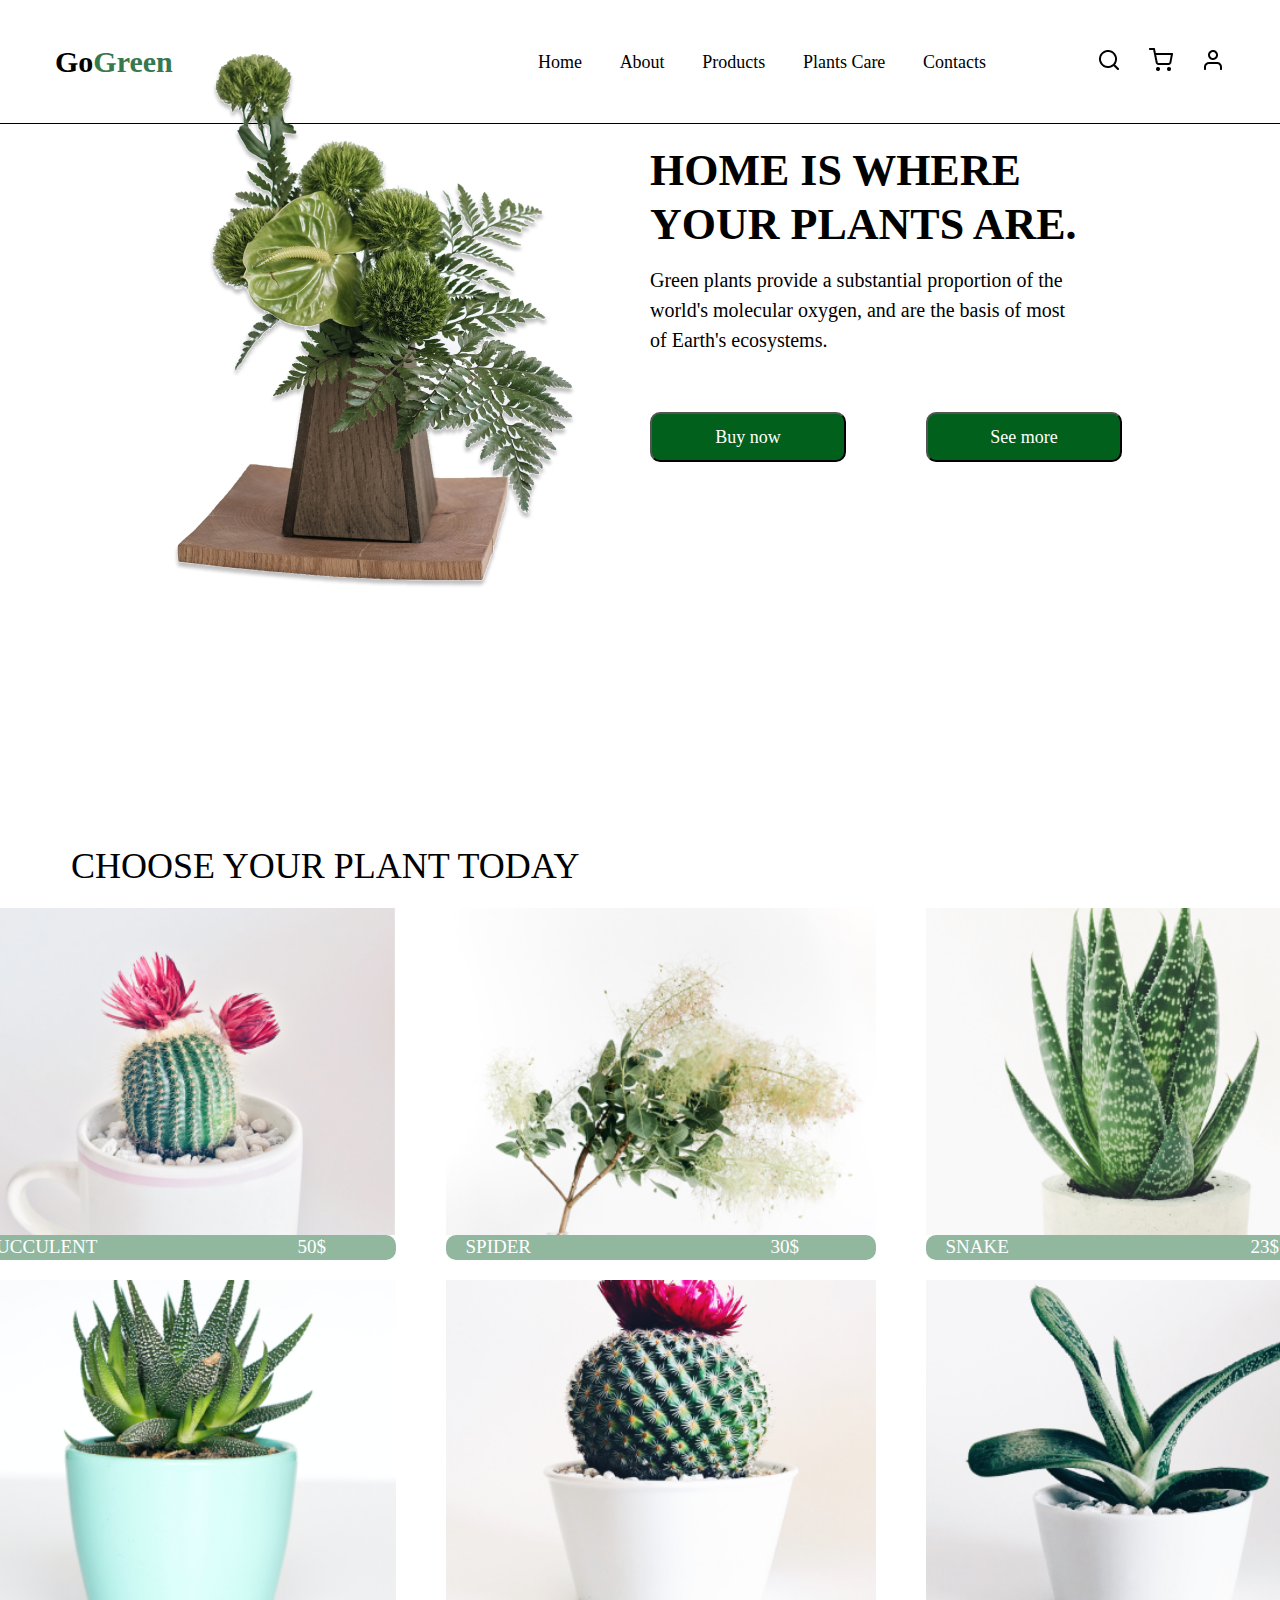
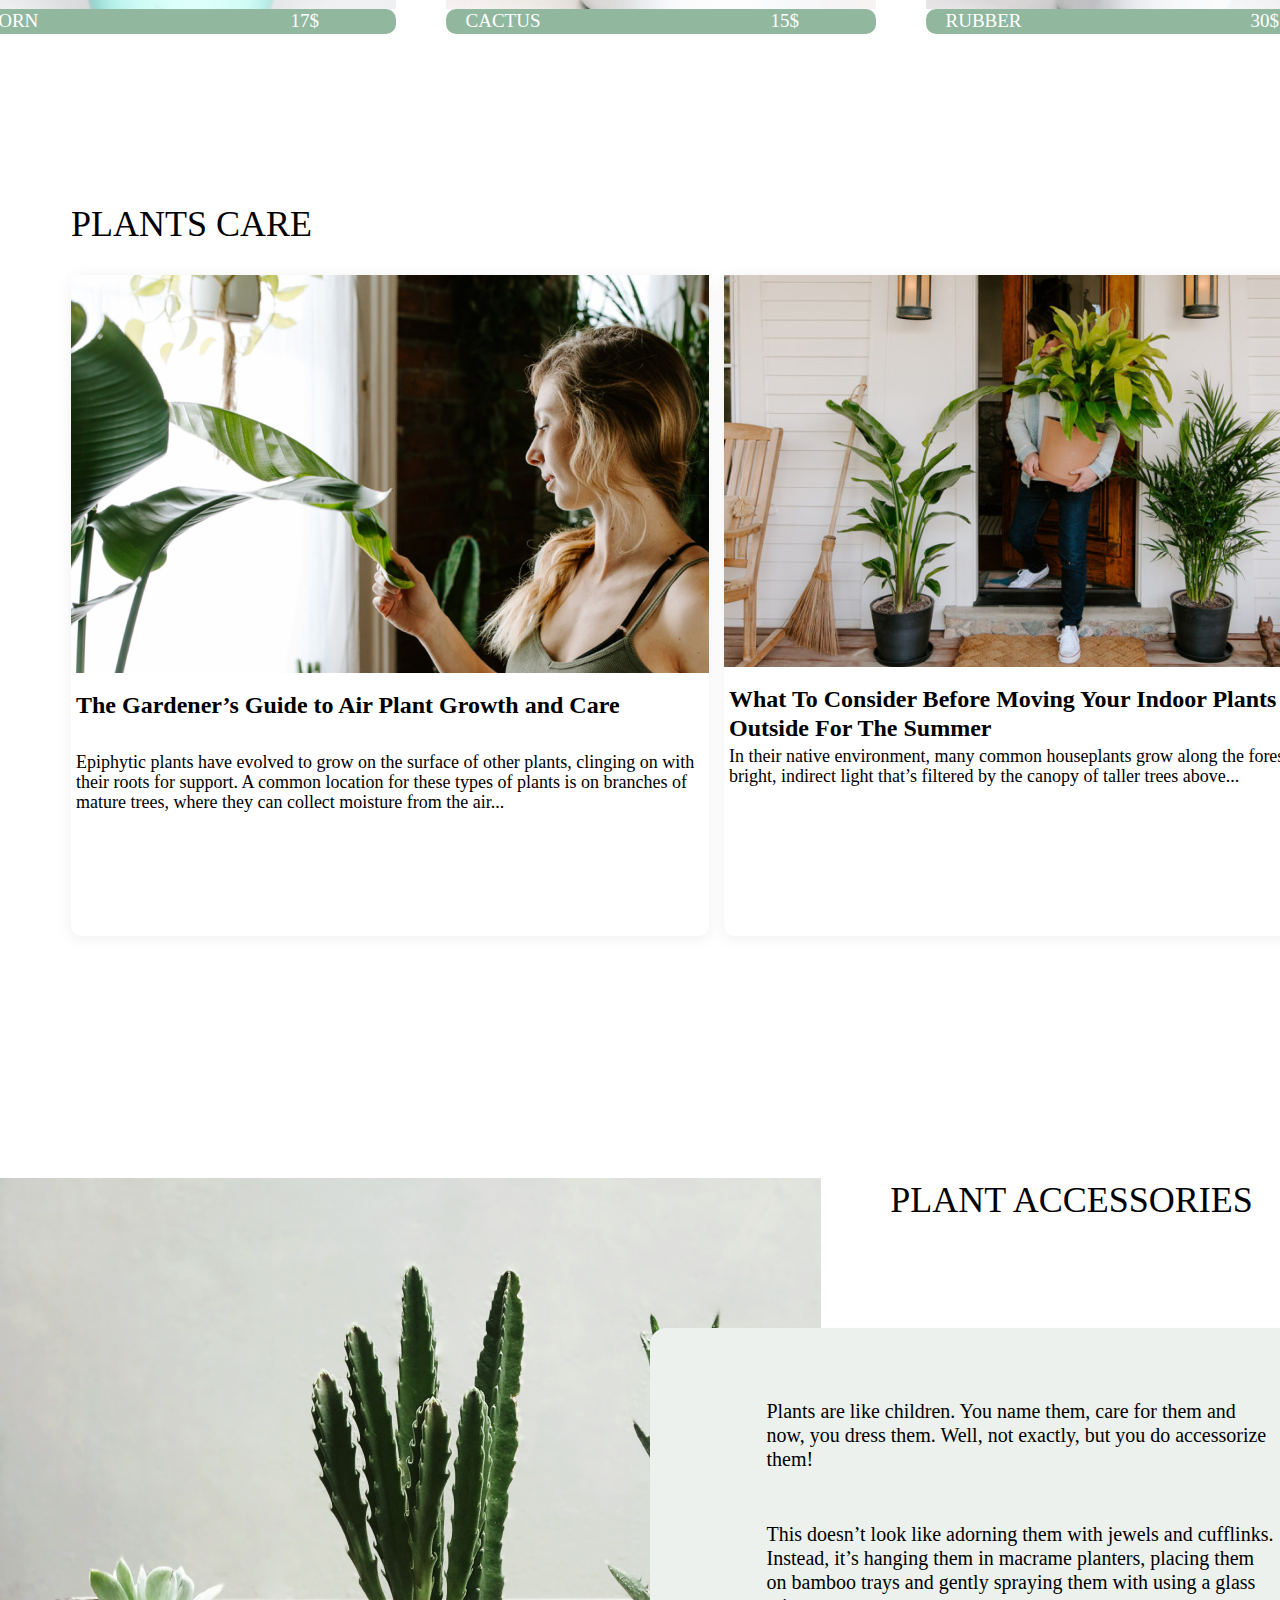
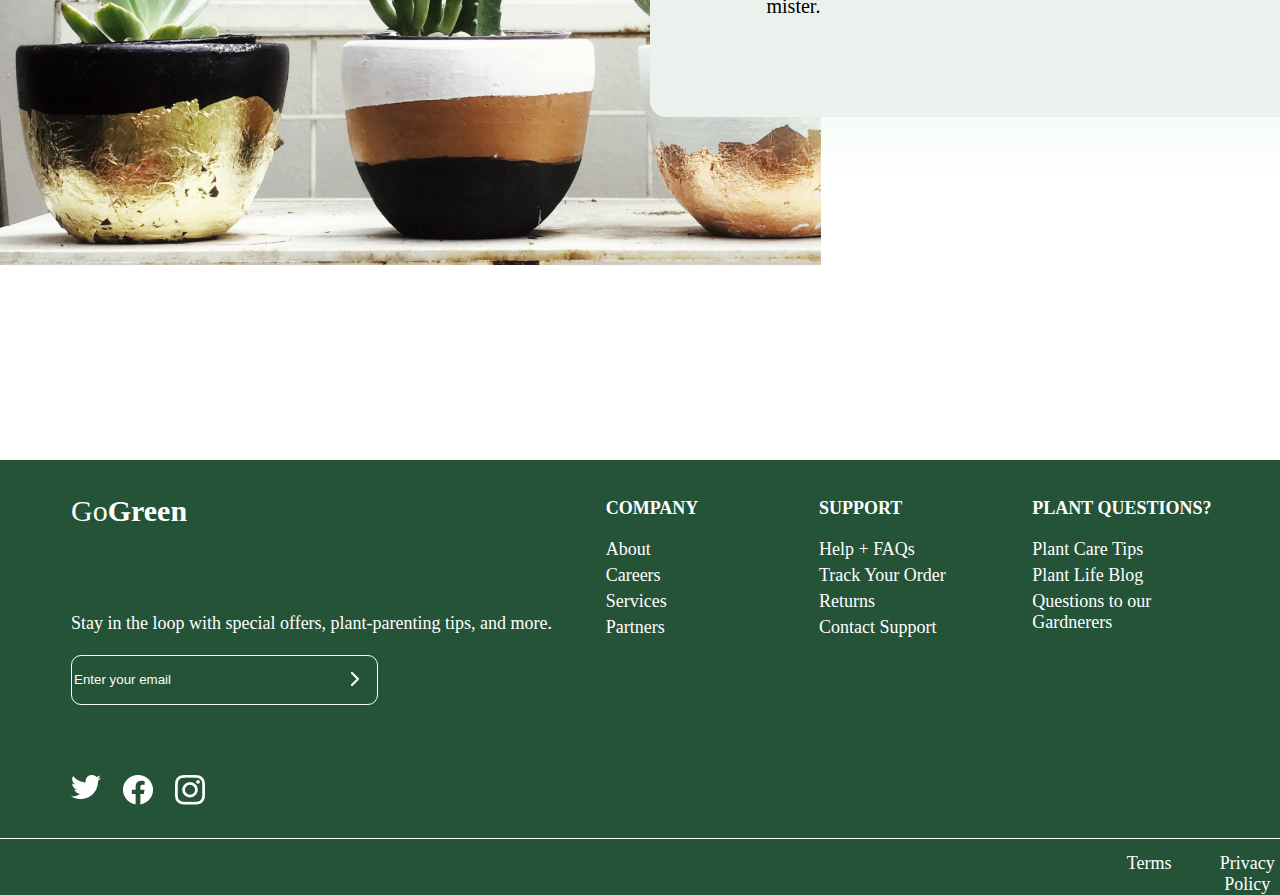
<file: index.html>
<!DOCTYPE html>
<html lang="en">
<head>
    <meta charset="UTF-8">
    <meta http-equiv="X-UA-Compatible" content="IE=edge">
    <meta name="viewport" content="width=device-width, initial-scale=1.0">
    <link rel="stylesheet" href="assets/css/reset.css">
    <link rel="stylesheet" href="assets/css/style.css">
    <title>Main Page</title>
</head>
<body>
    <header>
        <nav class="headerpart">
            <div class="maintitle">
                <h3 class="go"><a href="index.html">Go</a></h3>
                <h3 class="green"><a href="index.html">Green</a></h3>
            </div>
       

       
            <ul class="menu">
                <li><a href="index.html">Home</a></li>
                <li><a href="#">About</a></li>
                <li><a href="#">Products</a></li>
                <li><a href="#">Plants Care</a></li>
                <li><a href="contact.html">Contacts</a></li>
            </ul>
        

        
            <ul class="vectors">
                <li><img src="assets/imgs/vectors/vectorsearch.png" alt="searchvector"></li>
                <li><img src="assets/imgs/vectors/vectorshop.png" alt="shopvector"></li>
                <li><img src="assets/imgs/vectors/vectorman.png" alt="manvector"></li>    
            </ul>  

        </nav>
    </header>

    <main>
        <section class="mainpage">
        <div class="firstdiv">
            <span class="mainimage">
                <img src="assets/imgs/mainpage/mainphoto.png" alt="photo of flower">
            </span>

            <div class="firstdivtext">
                <h3>HOME IS WHERE</h3>
                <h3>YOUR PLANTS ARE.</h3>

                <p>Green plants provide a substantial 
                    proportion of the world's molecular oxygen, 
                    and are the basis of most of Earth's ecosystems.
                </p>
                <div class="buttons">
                <button>
                   <a href="#"> Buy now</a>
                </button>

                <button>
                    <a href="#">See more</a>
                </button>
                </div>
            </div>

            <div class="iconcolumn">
                <ul>
                    <li><img src="assets/imgs/icons/blacktwitter.png"></li>
                    <li><img src="assets/imgs/icons/blackfb.png"></li>
                    <li><img src="assets/imgs/icons/blackinsta.png"></li>
                </ul>
            </div>
        </div>

        <div class="seconddiv">
            <h3>CHOOSE YOUR PLANT TODAY</h3>

            <div class="seconddivboxes">
            <div class="seconddivbox">
                <img src="assets/imgs/mainpage/flower1.png" alt="flower">
                <div class="boxtext">
                    <p>SUCCULENT</p>
                    <p>50$</p>
                </div>
            </div>

            <div class="seconddivbox">
                <img src="assets/imgs/mainpage/flower2.png" alt="flower">
                <div class="boxtext">
                    <p>SPIDER PLANT</p>
                    <p>30$</p>
                </div>
            </div>
            
            <div class="seconddivbox">
                <img src="assets/imgs/mainpage/flower3.png" alt="flower">
                <div class="boxtext">
                    <p>SNAKE PLANT</p>
                    <p>23$</p>
                </div>
            </div>
            
            <div class="seconddivbox">
                <img src="assets/imgs/mainpage/flower4.png" alt="flower">
                <div class="boxtext">
                    <p>CORN PLANT</p>
                    <p>17$</p>
                </div>
            </div>
            
            <div class="seconddivbox">
                <img src="assets/imgs/mainpage/flower5.png" alt="flower">
                <div class="boxtext">
                    <p>CACTUS</p>
                    <p>15$</p>
                </div>
            </div>
            
            <div class="seconddivbox">
                <img src="assets/imgs/mainpage/flower6.png" alt="flower">
                <div class="boxtext">
                    <p>RUBBER FIG</p>
                    <p>30$</p>
                </div>
            </div>
        </div>
        </div>
        
        <div class="thirddiv">
            <h3 class="thirddivtitle">PLANTS CARE</h3>

            <div class="thirddivboxes">
                <div class="thirddivbox">
                    <img src="assets/imgs/mainpage/plantscare1.png">
                    <h3>The Gardener’s Guide to Air Plant Growth and Care</h3>
                    <p>Epiphytic plants have evolved to grow on the surface of other plants, clinging on with their roots for support. A common location for these types of plants is on branches of mature trees, where they can collect moisture from the air...</p>
                </div>

                <div class="thirddivbox">
                    <img src="assets/imgs/mainpage/plantscare2.png">
                    <h3>What To Consider Before Moving Your Indoor Plants 
                        Outside For The Summer
                        </h3>
                    <p>In their native environment, many common houseplants grow along the forest floor in bright, indirect light that’s filtered by the canopy of taller trees above...</p>
                </div>
            </div>
            <span>See more</span>
        </div>

        <div class="forthdiv">
            <img src="assets/imgs/mainpage/forthdiv.png" alt="photo">

            <h3>PLANT ACCESSORIES</h3>

            <div class="forthdivtext">
                <p>
                    Plants are like children. You name them, care for them and now, you dress them. Well, not exactly, but you do accessorize them!
                </p>

                <p>
                This doesn’t look like adorning them with jewels and cufflinks. Instead, it’s hanging them in macrame planters, placing them on bamboo trays and gently spraying them with using a glass mister.
                </p>
            </div>
        </div>
            </section>
    </main>

    <footer>
        <section class="footermenu">
            <div class="abovefooterdiv">
                <div class="leftdiv">
                    <div class="fmaintitle">
                    <h3 class="fgo"><a href="index.html">Go</a></h3>
                    <h3 class="fgreen"><a href="index.html">Green</a></h3>
                    </div>

                    <p>
                        Stay in the loop with special offers,
                        plant-parenting tips, and more.
                    </p>

                    <form action="text">
                        <img src="assets/imgs/vectors/vectoremail.png">
                        <input type="text" placeholder="Enter your email">
                    </form>
                
                    <ul>
                        <li><img src="assets/imgs/icons/icontwitter.png" alt="twitter"></li>
                        <li><img src="assets/imgs/icons/iconfb.png" alt="fb"></li>
                        <li><img src="assets/imgs/icons/iconinsta.png" alt="insta"></li>
                    </ul>
                </div>

                <div class="boxes">
                <div class="box">
                    <h3>COMPANY</h3>
                    <ul>
                        <li>About</li>
                        <li>Careers</li>
                        <li>Services</li>
                        <li>Partners</li>
                    </ul>
                </div>

                <div class="box">
                    <h3>SUPPORT</h3>
                    <ul>
                        <li>Help + FAQs</li>
                        <li>Track Your Order</li>
                        <li>Returns</li>
                        <li>Contact Support</li>
                    </ul>
                </div>

                <div class="box">
                    <h3>PLANT QUESTIONS?</h3>
                <ul>
                    <li>Plant Care Tips</li>
                    <li>Plant Life Blog</li>
                    <li>Questions to our Gardnerers</li>
                </ul>
            </div>
                </div>
            </div>

            <div class="belowfooterdiv">
                <ul>
                    <li>Terms</li>
                    <li>Privacy Policy</li>
                    <li>Accessibility</li>
                </ul>
            </div>
        </section>
    </footer>
</body>
</html>
</file>
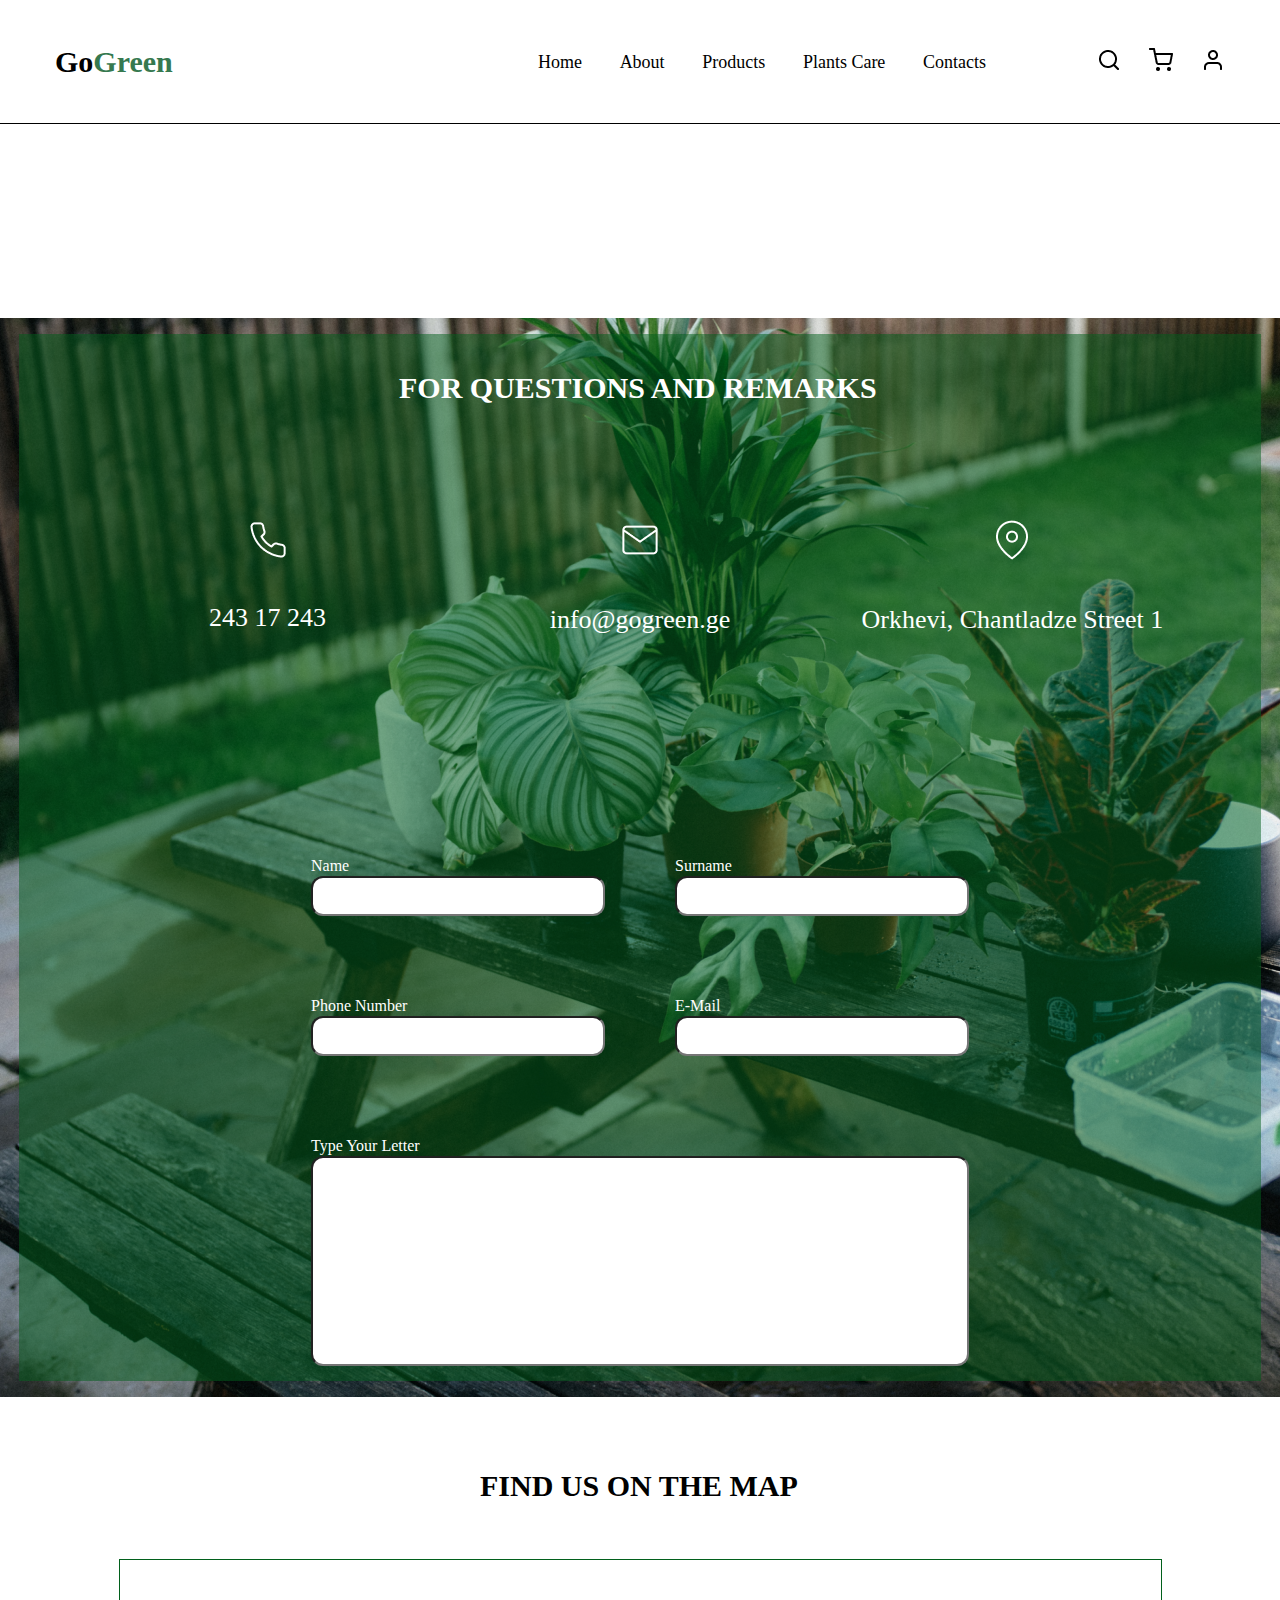
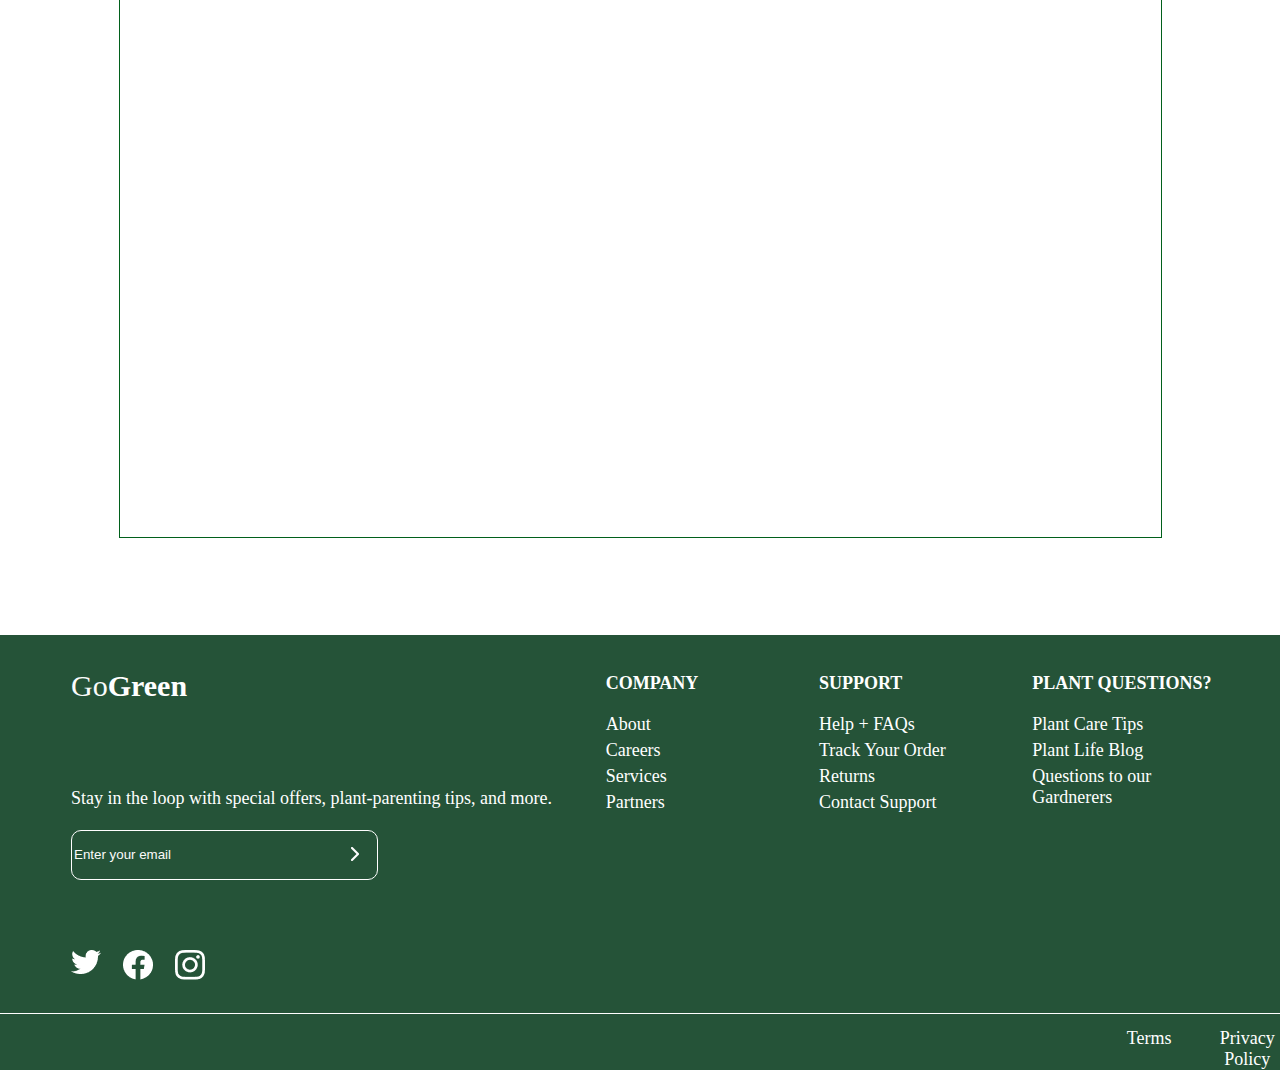
<file: contact.html>
<!DOCTYPE html>
<html lang="en">
<head>
    <meta charset="UTF-8">
    <meta http-equiv="X-UA-Compatible" content="IE=edge">
    <meta name="viewport" content="width=device-width, initial-scale=1.0">
    <link rel="stylesheet" href="assets/css/reset.css">
    <link rel="stylesheet" href="assets/css/style.css">
    <title>Main Page</title>
</head>
<body>
    <header>
        <nav class="headerpart">
            <div class="maintitle">
                <h3 class="go"><a href="index.html">Go</a></h3>
                <h3 class="green"><a href="index.html">Green</a></h3>
            </div>
       

       
            <ul class="menu">
                <li><a href="index.html">Home</a></li>
                <li><a href="#">About</a></li>
                <li><a href="#">Products</a></li>
                <li><a href="#">Plants Care</a></li>
                <li><a href="contact.html">Contacts</a></li>
            </ul>
        

        
            <ul class="vectors">
                <li><img src="assets/imgs/vectors/vectorsearch.png" alt="searchvector"></li>
                <li><img src="assets/imgs/vectors/vectorshop.png" alt="shopvector"></li>
                <li><img src="assets/imgs/vectors/vectorman.png" alt="manvector"></li>    
            </ul>  

        </nav>
    </header>
    <main>
        <section class="contactpage">
            <div class="firstdivback">
            <div class="contactfirstdiv">
                <h3>FOR QUESTIONS AND REMARKS</h3>

                <div class="shortinfo">
                    <div class="shortinfodiv">
                        <li><img src="assets/imgs/contactpage/mobilevector.png"></li>
                        <h2>243 17 243</h2>
                    </div>

                    <div class="shortinfodiv">
                        <li><img src="assets/imgs/contactpage/emailvector.png"></li>
                        <h2>info@gogreen.ge</h2>
                    </div>

                    <div class="shortinfodiv">
                        <li><img src="assets/imgs/contactpage/mapvector.png"></li>
                        <h2>Orkhevi, Chantladze Street 1</h2>
                    </div>
                </div>

                <div class="filling">
                    <div class="form">
                        <label>Name</label>
                        <input type="text" required/>
                    </div>

                    <div class="form">
                        <label>Surname</label>
                        <input type="text" required/>
                    </div>

                    <div class="form">
                        <label>Phone Number</label>
                        <input type="number" required/>
                    </div>

                    <div class="form">
                        <label>E-Mail</label>
                        <input type="text" required/>
                    </div>

                    <div class="form">
                        <label>Type Your Letter</label>
                        <input type="text" required/>
                    </div>
                </div>
            </div>
        </div>

            <div class="contactseconddiv">
                <h3>FIND US ON THE MAP</h3>

                <div class="divformap">
                    <iframe src="https://www.google.com/maps/embed?pb=!1m18!1m12!1m3!1d8074.935078675673!2d41.63109332636299!3d41.648855939356785!2m3!1f0!2f0!3f0!3m2!1i1024!2i768!4f13.1!3m3!1m2!1s0x406786408dd845ff%3A0x5660047e2e27d076!2z4YOU4YOV4YOg4YOd4YOe4YOY4YOhIOGDm-GDneGDlOGDk-GDkOGDnOGDmA!5e0!3m2!1ska!2sge!4v1678054061312!5m2!1ska!2sge" width="600" height="450" style="border:0;" allowfullscreen="" loading="lazy" referrerpolicy="no-referrer-when-downgrade"></iframe>
                </div>
            </div>
        </section>
    </main>
    <footer>
        <section class="footermenu">
            <div class="abovefooterdiv">
                <div class="leftdiv">
                    <div class="fmaintitle">
                    <h3 class="fgo"><a href="index.html">Go</a></h3>
                    <h3 class="fgreen"><a href="index.html">Green</a></h3>
                    </div>

                    <p>
                        Stay in the loop with special offers,
                        plant-parenting tips, and more.
                    </p>

                    <form action="text">
                        <img src="assets/imgs/vectors/vectoremail.png">
                        <input type="text" placeholder="Enter your email">
                    </form>
                
                    <ul>
                        <li><img src="assets/imgs/icons/icontwitter.png" alt="twitter"></li>
                        <li><img src="assets/imgs/icons/iconfb.png" alt="fb"></li>
                        <li><img src="assets/imgs/icons/iconinsta.png" alt="insta"></li>
                    </ul>
                </div>

                <div class="boxes">
                <div class="box">
                    <h3>COMPANY</h3>
                    <ul>
                        <li>About</li>
                        <li>Careers</li>
                        <li>Services</li>
                        <li>Partners</li>
                    </ul>
                </div>

                <div class="box">
                    <h3>SUPPORT</h3>
                    <ul>
                        <li>Help + FAQs</li>
                        <li>Track Your Order</li>
                        <li>Returns</li>
                        <li>Contact Support</li>
                    </ul>
                </div>

                <div class="box">
                    <h3>PLANT QUESTIONS?</h3>
                <ul>
                    <li>Plant Care Tips</li>
                    <li>Plant Life Blog</li>
                    <li>Questions to our Gardnerers</li>
                </ul>
            </div>
                </div>
            </div>

            <div class="belowfooterdiv">
                <ul>
                    <li>Terms</li>
                    <li>Privacy Policy</li>
                    <li>Accessibility</li>
                </ul>
            </div>
        </section>
    </footer>
</body>
</html>
</file>
<file: assets/css/style.css>
@font-face {
    font-family: Poppins;
    src: url(../fonts/Poppins-Light.ttf);
}
@font-face {
    font-family: Malayalam;
    src: url(../fonts/Malayalam\ MN.ttc);
}
@font-face {
    font-family: FiraGo;
    src: url(../fonts/FiraGO-Medium.ttf);
}


/*here is style of MAIN PAGE*/
/* აღნიშნულ ნაწილში გაწერილია ჰედერ მენიუს სტილები */
.headerpart {
    width: 100%;
    height: 124px;
    border-bottom: 1px solid #000000;
    display: flex;
    justify-content: center;
    align-items: center;

}
.maintitle {
    display: flex;
    width: 10%;
}
.go a{
    width: inherit;
    height: 40px;
    font-family: 'Manrope';
    font-style: normal;
    font-weight: 600;
    font-size: 30px;
    line-height: 41px;
    color: #000000;
}
.green a{
width: inherit;
height: 40px;
font-family: 'Manrope';
font-style: normal;
font-weight: 600;
font-size: 30px;
line-height: 41px;
color: #36794F
}
.maintitle{
    margin-right: 355px;
}
.menu {
    display: flex;
    align-items: center;
    justify-content: space-between;
    width: 35%;
    margin-right: 111px;
}
.menu a {
width: inherit;
height: 22px;
font-family: 'Helvetica Neue';
font-style: normal;
font-weight: 500;
font-size: 18px;
line-height: 22px;
text-align: center;
color: #000000;
}
.vectors {
    display: flex;
    width: 10%;
    justify-content: space-between;
    cursor: pointer;
}

/* აღნიშნულ ნაწილში არის - ფუტერის სტილი გაწერილი */
    
/*კონკრეტულად ამ ნაწილში არის ფუტერის მარცხენა
    ნაწილი */
    
.footermenu {
    display: flex;
    flex-direction: column;
    width: 100%;
    height: 435px;
    background-color: #255338;
}
.abovefooterdiv {
    display: flex;
    flex-direction: row;
}
.leftdiv {
    margin-top: 36px;
    margin-left: 71px;
    width: 30%;
    display: flex;
    flex-direction: column;
    justify-content: center;
    align-items: right;
}
.fmaintitle {
    display: flex;
    text-align: center;
}
.fgo a {
font-family: Helvetica Neue;
font-size: 30px;
font-weight: 300;
line-height: 100%;
letter-spacing: 0em;
text-align: center;
color: 
#FBFBFB;
}
.fgreen a{
font-family: Manrope;
font-size: 30px;
font-weight: 600;
line-height: 100%;
letter-spacing: 0em;
text-align: center;
color: #FFFFFF;
}
.leftdiv ul{
    display: flex;
    margin-top: 120px;
    justify-content: space-between;
    width: 35%;
    cursor: pointer;
}
.leftdiv p{
margin-top: 86px;
width: 535px;
height: 22px;
font-family: 'Helvetica Neue';
font-style: normal;
font-weight: 500;
font-size: 18px;
line-height: 22px;
color: #FFFFFF;
}
.leftdiv input {
position: absolute;
width: 307px;
height: 50px;
border: 1px solid #FFFFFF;
border-radius: 10px;
background-color: inherit;
}
.leftdiv input::placeholder {
    color: #FBFBFB;
}
.leftdiv form {
    width: auto;
    margin-top: 21px;
    position: relative;
}
.leftdiv form img {
    position: absolute;
    left: 280px;
    top: 17.5px;
}
/*ფუტერის ქვედა ნაწილი*/

.belowfooterdiv {
    height: 50px;
    width: 100%;
    border-top: 1px solid #FFFFFF;
    margin-top: 30px;
}
.belowfooterdiv ul{
    width: 23%;
    height: inherit;
    display: flex;
    justify-content: space-around;
    align-items: center;
    margin-left: 1100px;
    cursor: pointer;
}
.belowfooterdiv li {
width: 113px;
height: 21px;
font-family: 'Helvetica Neue';
font-style: normal;
font-weight: 400;
font-size: 18px;
line-height: 21px;
text-align: center;
color: #FFFFFF;
}
/*ფუტერის შუა ნაწილი */
.boxes {
    display: flex;
    width: 50%;
    margin-left: 140px;
    justify-content: space-around;
}
.box {
    width: 30%;
    margin-top: 37px;
}
.box ul {
    padding-top: 20px;
    display: flex;
    flex-direction: column;
    justify-content: space-between;
    gap: 5px;
}
.box h3{
    width: auto;
    height: 22px;
    font-family: 'Helvetica Neue';
    font-style: normal;
    font-weight: 700;
    font-size: 18px;
    line-height: 22px;
    color: #FFFFFF;
}
.box li{
width: auto;
height: 21px;
font-family: 'Helvetica Neue';
font-style: normal;
font-weight: 400;
font-size: 18px;
line-height: 21px;
color: #FFFFFF;
}

/* HERE IS STYLE OF MAINPAGE */
/* მთავარ გვერდზე პირველი დივის სტილები */
.firstdiv {
    height: 500px;
    display: flex;
}
.mainimage {
    position: absolute;
    left: 120px;
    top: 10px;
}
.firstdivtext{
    margin-top: 20px;
    margin-left: 650px;
}
.firstdiv h3 {
width: 472px;
height: auto;
font-family: 'Helvetica Neue';
font-style: normal;
font-weight: 700;
font-size: 44px;
line-height: 54px;
color: #000000;
}
.firstdivtext p{
    margin-top: 13px;
width: 418px;
height: 111px;
font-family: 'Helvetica Neue';
font-style: normal;
font-weight: 400;
font-size: 20px;
line-height: 30px;
color: #000000;
}
.buttons {
    display: flex;
    justify-content: space-between;
    margin-top: 36px;
}
.buttons button {
    width: 196px;
height: 50px;
background: #01601B;
border-radius: 10px;
}
.buttons button a{
width: 73px;
height: 22px;
font-family: 'Helvetica Neue';
font-style: normal;
font-weight: 500;
font-size: 18px;
line-height: 22px;
color: #FFFFFF;
}
.iconcolumn {
    display: flex;
    flex-direction: column;
    height: 30%;
    margin-left: 190px;
    margin-top: 250px;
    justify-content: space-around;
    cursor: pointer;
}
.iconcolumn img {
    margin-bottom: 20px;
}

/* მეორე დივის სტილები */
.seconddiv img {
    width: 430px;
}
.seconddivboxes {
    display: grid;
    grid-template-columns: 460px 460px 460px;
    gap: 20px;
    justify-content: center;
}
.seconddivbox{
    display: flex;
    flex-direction: column;
    width: 430px;
}
.boxtext {
    display: flex;
    justify-content: center;
    align-items: center;
    width: 430px;
    height: 25px;
    background: rgba(54, 125, 81, 0.55);
    border-radius: 10px;
    gap: 180px;
}
.boxtext p {
width: 173.2px;
height: 25.1px;
font-family: 'Helvetica Neue';
font-style: normal;
font-weight: 500;
font-size: 19px;
line-height: 23px;
color: #FFFFFF;
margin-left: 20px;
}
.seconddiv {
    margin-left: 71px;
    margin-top: 220px;
}
.seconddiv h3 {
width: 521px;
height: 44px;
font-family: 'Helvetica Neue';
font-style: normal;
font-weight: 500;
font-size: 36px;
line-height: 44px;
color: #000000;
margin-bottom: 20px;
}

/* მესამე დივის სტილები*/

.thirddiv {
    margin-top: 168px;
    margin-left: 71px;
    display: flex;
    flex-direction: column;
}
.thirddivboxes {
    display: flex;
    gap: 15px;
}
.thirddivbox {
width: 650px;
height: 660.64px;
background: url(Bloomscape_Spring20_036-1536x1023.jpg);
border-radius: 0px;
background: #FFFFFF;
box-shadow: 0px 2px 13px 1px rgba(209, 209, 209, 0.31);
border-radius: 10px;

}
.thirddivbox h3,
.thirddivbox p{
    width: inherit;
}
.thirddivbox h3 {
    width: 569px;
height: 24px;
font-family: 'Helvetica Neue';
font-style: normal;
font-weight: bold;
font-size: 24px;
line-height: 29px;
color: #000000;
padding-top: 15px;
padding-left: 5px;
}
.thirddivbox p {
    width: 627px;
height: 80px;
font-family: 'Helvetica Neue';
font-style: normal;
font-weight: 300;
font-size: 18px;
line-height: 20px;
color: #000000;
padding-top: 52px;
padding-left: 5px;
}
.thirddivtitle {
width: 248px;
height: 44px;
font-family: 'Helvetica Neue';
font-style: normal;
font-weight: 500;
font-size: 36px;
line-height: 44px;
color: #000000;
margin-bottom: 29px;
}
.thirddiv span {
    width: 80px;
height: 22px;
font-family: 'Helvetica Neue';
font-style: normal;
font-weight: 500;
font-size: 18px;
line-height: 22px;
text-decoration-line: underline;
color: #01601B;
margin-left: 1250px;
margin-top: 20px;
cursor: pointer;
}
/*მეოთხე დივის სტილები */

.forthdiv {
    display: flex;
    margin-top: 200px;
    margin-bottom: 195px;
}
.forthdivtext {
    position: absolute;
    width: 744px;
height: 389px;
background: #ECF1EE;
box-shadow: 10px 23px 29px 14px rgba(215, 242, 225, 0.2);
border-radius: 16px;
display: flex;
flex-direction: column;
align-items: center;
justify-content: center;
margin-top: 150px;
margin-left: 650px;
}
.forthdiv p {
    width: 511px;
height: 123px;
font-family: 'Helvetica Neue';
font-style: normal;
font-weight: 400;
font-size: 20px;
line-height: 24px;
color: #000000;
}
.forthdiv h3 {
    width: 381px;
height: 44px;
font-family: 'Helvetica Neue';
font-style: normal;
font-weight: 500;
font-size: 36px;
line-height: 44px;
text-align: center;
color: #000000;
margin-left: 60px;
}
/*CONTACT PAGE STYLE */
.contactpage {
    display: flex;
    flex-direction: column;
    align-items: center;
}
.firstdivback{
    margin-top: 194px;
    width: 100%;
height: 1079px;
background-image: url(../imgs/contactpage/contactimage.png);
display: flex;
justify-content: center;
align-items: center;
}
.contactfirstdiv {
width: 97%;
height: 97%;
display: flex;
flex-direction: column;
align-items: center;
background-color: rgba(1, 96, 27, 0.5);
}
.contactfirstdiv h3{
    margin-top: 35px;
width: 482px;
height: 37px;
font-family: 'Helvetica Neue';
font-style: normal;
font-weight: 700;
font-size: 30px;
line-height: 37px;
color: #FFFFFF;
}
.shortinfo {
    margin-top: 114px;
    width: 90%;
    display: flex;
}
.shortinfodiv {
    width: 50%;
    display: flex;
    flex-direction: column;
    align-items: center;
    justify-content: center;
}
.shortinfodiv h2 {
    margin-top: 41px;
width: 100%;
height: 32px;
font-family: 'Helvetica Neue';
font-style: normal;
font-weight: 500;
font-size: 26px;
line-height: 32px;
color: #FFFFFF;
display: flex;
justify-content: center;
}
.filling label {
width: 44px;
height: 20px;
font-family: 'Helvetica Neue';
font-style: normal;
font-weight: 500;
font-size: 16px;
line-height: 20px;
color: #FFFFFF;
}
.form input {
width: 294px;
height: 40px;
background: #FFFFFF;
border-radius: 12px;
}
.filling {
    margin-top: 220px;
    display: grid;
    grid-template-columns: repeat(2,294px);
    grid-template-rows: 70px 70px 210px;
    gap: 70px;
}
.form:nth-child(5){
grid-column: span 2;
}
.form:nth-child(5) input {
    width: 100%;
    height: 100%;
}

/* მაპის ნაწილი */
.contactseconddiv {
    margin-top: 70px;
    display: flex;
    flex-direction: column;
    align-items: center;
}
.contactseconddiv h3{
    width: 320px;
    height: 37px;
    font-family: 'Helvetica Neue';
    font-style: normal;
    font-weight: 700;
    font-size: 30px;
    line-height: 37px;
    color: #000000;
}
.divformap {
    margin-top: 55px;
    margin-bottom: 97px;
width: 1043px;
height: 578.86px;
border: 1px solid #01601B;
display: flex;
justify-content: center;
align-items: center;
}
.divformap iframe {
    width: 85%;
    height: 85%;
}
</file>
